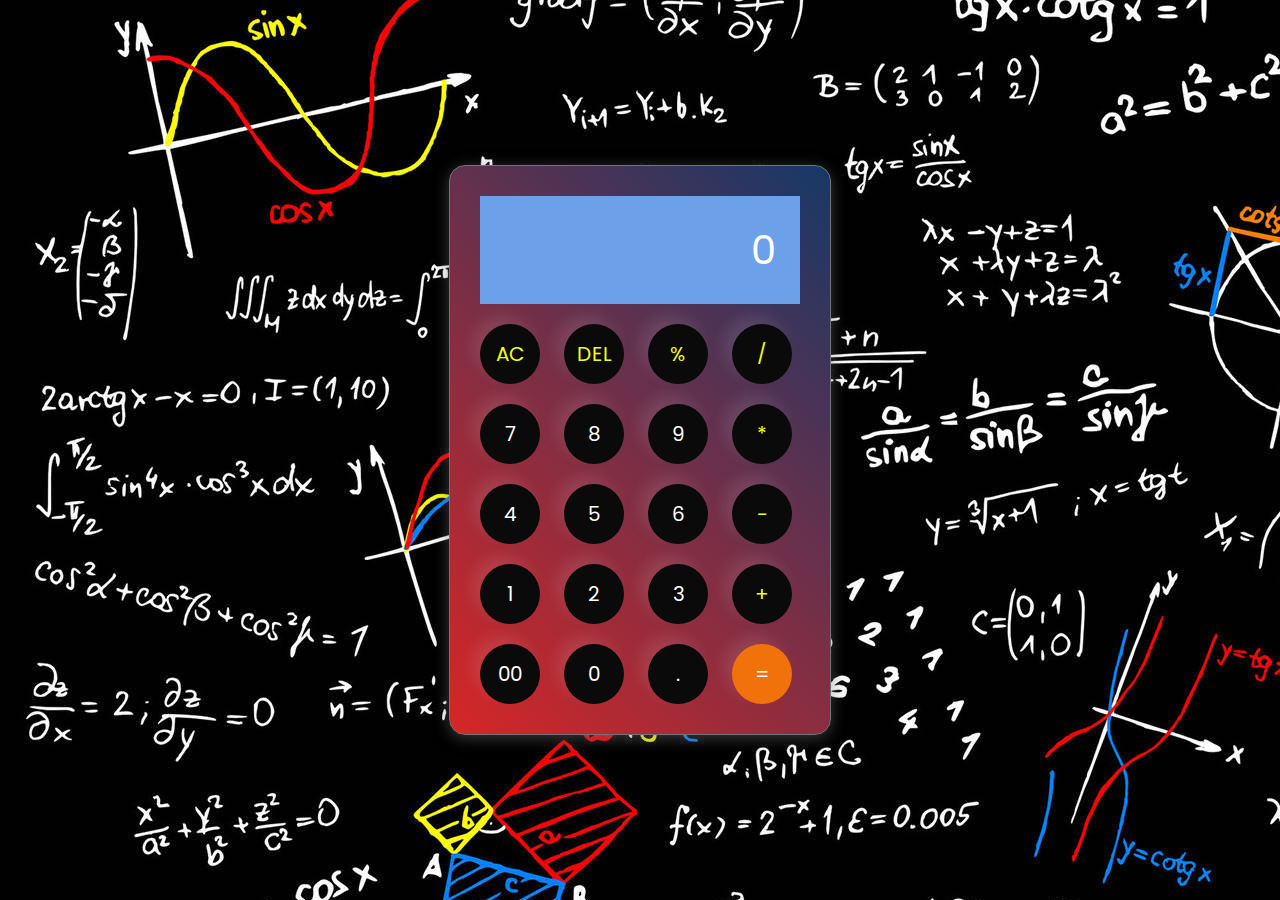
<file: Calculator/index.html>
<!DOCTYPE html>
<html lang="en">
  <head>
    <meta charset="UTF-8" />
    <meta http-equiv="X-UA-Compatible" content="IE=edge" />
    <meta name="viewport" content="width=device-width, initial-scale=1.0" />
    <link rel="stylesheet" href="style.css" />
    <title>Calculator App</title>
  </head>
  <body>
    <div class="container">
      <div class="calculator">
        <input type="text" id="inputBox" placeholder="0" />
        <div>
          <button class="button operator">AC</button>
          <button class="button operator">DEL</button>
          <button class="button operator">%</button>
          <button class="button operator">/</button>
        </div>
        <div>
          <button class="button">7</button>
          <button class="button">8</button>
          <button class="button">9</button>
          <button class="button operator">*</button>
        </div>
        <div>
          <button class="button">4</button>
          <button class="button">5</button>
          <button class="button">6</button>
          <button class="button operator">-</button>
        </div>
        <div>
          <button class="button">1</button>
          <button class="button">2</button>
          <button class="button">3</button>
          <button class="button operator">+</button>
        </div>

        <div>
          <button class="button">00</button>
          <button class="button">0</button>
          <button class="button">.</button>
          <button class="button equalBtn">=</button>
        </div>
      </div>
    </div>

    <script src="script.js"></script>
  </body>
</html>
</file>
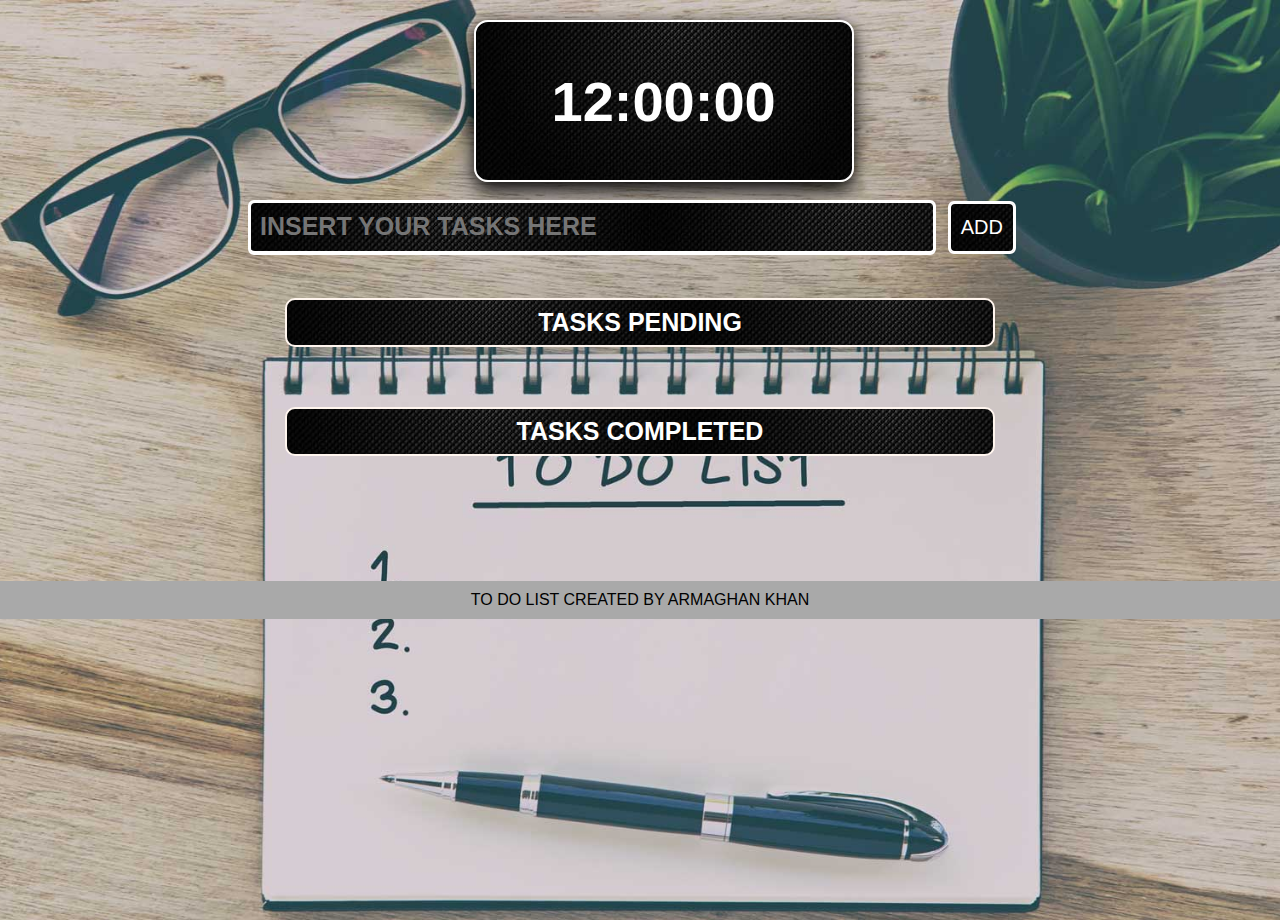
<file: To do list/index.html>
<!DOCTYPE html>
<html lang="en">
  <head>
    <meta charset="UTF-8" />
    <meta name="viewport" content="width=device-width" , initial-scale="1.0" />
    <title>To Do List Web Application</title>
    <link rel="stylesheet" href="style.css" />
    <link
      rel="stylesheet"
      href="https://cdnjs.cloudflare.com/ajax/libs/font-awesome/6.4.2/css/all.min.css"
      integrity="sha512-z3gLpd7yknf1YoNbCzqRKc4qyor8gaKU1qmn+CShxbuBusANI9QpRohGBreCFkKxLhei6S9CQXFEbbKuqLg0DA=="
      crossorigin="anonymous"
      referrerpolicy="no-referrer"
    />
  </head>
  <body>
    <div class="clock">
      <h1 id="time">12:00:00</h1>
    </div>
    <div class="container">
      <div class="AddTask">
        <input type="text" placeholder="INSERT YOUR TASKS HERE" />
        <button class="addbtn">ADD</button>
      </div>
      <ol class="NotCompleted">
        <h3>TASKS PENDING</h3>
      </ol>
      <ol class="Completed">
        <h3>TASKS COMPLETED</h3>
      </ol>
    </div>
  </body>
  <footer>
    <div class="footer">
      <p>TO DO LIST CREATED BY ARMAGHAN KHAN</p>
    </div>
  </footer>
  <script src="script.js"></script>
</html>
</file>
<file: Calculator/style.css>
@import url("https://fonts.googleapis.com/css2?family=Poppins:wght@500&display=swap");

* {
  margin: 0;
  padding: 0;
  box-sizing: border-box;
  font-family: "Poppins", sans-serif;
}

body {
  width: 100%;
  height: 100vh;
  background-image: url("images/background.jpg");
  display: flex;
  justify-content: center;
  align-items: center;
}

.calculator {
  border: 1px solid #717377;
  padding: 20px;
  border-radius: 16px;
  background: linear-gradient(45deg, #d72626, #163868);
  box-shadow: 0px 3px 15px rgba(113, 115, 119, 0.5);
}

input {
  width: 320px;
  border: none;
  padding: 24px;
  margin: 10px;
  background: #6ca1ea;
  box-shadow: 0px 3px 15px rgbs(84, 84, 84, 0.1);
  font-size: 40px;
  text-align: right;
  cursor: pointer;
  color: #ffffff;
}

input::placeholder {
  color: #ffffff;
}

button {
  border: none;
  width: 60px;
  height: 60px;
  margin: 10px;
  border-radius: 50%;
  background: #0a0a0a;
  color: #ffffff;
  font-size: 20px;
  box-shadow: -8px -8px 15px rgba(255, 255, 255, 0.1);
  cursor: pointer;
}

.equalBtn {
  background-color: #f1720a;
}

.operator {
  color: #f0fc10;
}
</file>
<file: To do list/style.css>
* {
  margin: 0;
  padding: 0;
  box-sizing: border-box;
  font-family: Arial, Helvetica, sans-serif;
}
body {
  height: 100vh;
  background-image: url("images/background.jpg");
  background-repeat: inherit;
  background-position: center;
  background-size: cover;
}
.header {
  justify-content: center;
  display: flex;
  align-items: center;
  justify-content: space-around;
  padding: 10px;
  color: aliceblue;
  box-shadow: 0 0 10px rgba(0, 0, 0, 0.1), 0 10px 20px rgba(0, 0, 0, 0.7);
}
.header h1 {
  font-size: 40px;
  font-weight: 900;
  -webkit-text-stroke: 3px #fff;
  background-clip: text;
  -webkit-background-clip: text;
  color: transparent;
}
.header h2 {
  font-size: 50px;
}
.clock {
  width: 100%;
  max-width: 380px;
  display: flex;
  justify-content: center;
  align-items: center;
  box-shadow: 0 0 10px rgba(0, 0, 0, 0.3), 0 10px 20px rgba(0, 0, 0, 0.9);
  background: url("images/bg.jpg");
  color: #fff;
  height: 18vh;
  border: 2px solid #fff;
  border-radius: 14px;
  margin-left: 37%;
  margin-top: 20px;
}
.clock h1 {
  font-size: 3.5rem;
  font-weight: 600;
}
.container {
  position: relative;
  max-width: 800px;
  padding: 10px;
  margin: 0 auto;
}
.AddTask {
  width: 100%;
  display: flex;
  padding: 10px 0;
}
.AddTask > input[type="text"] {
  width: 90%;
  color: #ffffff;
  font-weight: 600;
  border: none;
  border-bottom: 2px solid rgb(255, 255, 255);
  background: url("images/bg.jpg");
  border-radius: 5px;
  padding: 10px;
  font-size: 25px;
  outline: auto;
}
.AddTask button {
  margin: 0 15px;
  background: url("images/bg.jpg");
  color: #fff;
  font-size: 20px;
  text-transform: uppercase;
  padding: 10px;
  outline: auto;
  border-radius: 5px;
  cursor: pointer;
}
.NotCompleted {
  margin: 10px;
  padding: 25px;
}
.Completed {
  margin: 10px;
  padding: 25px;
}
h3 {
  font-size: 25px;
  text-transform: uppercase;
  text-align: center;
  color: #fff;
  background: url("images/bg.jpg");
  border-radius: 10px;
  border: 2px solid seashell;
  padding: 8px;
}
ol {
  list-style: none;
  counter-reset: my-counter;
}
ol li {
  width: 100%;
  padding: 20px;
  margin: 5px 0;
  border-radius: 10px;
  font-size: 30px;
  font-weight: 600;
  counter-increment: my-counter;
}
ol.Completed li {
  background-repeat: no-repeat;
  background-size: cover;
}
ol li::before {
  content: counter(my-counter);
  background: url("images/bg.jpg");
  width: 2rem;
  height: 2rem;
  border-radius: 50%;
  display: inline-block;
  line-height: 2rem;
  text-align: center;
  color: #fff;
  margin-right: 0.5rem;
}
li button {
  float: right;
  padding: 5px;
  font-size: 28px;
  line-height: 28px;
  margin-right: 15px;
  background: none;
  border: none;
  outline: none;
  cursor: pointer;
}
.addbtn:hover {
  box-shadow: 0 0 0 4px #fff, 0 0 0 8px #4070f4;
  transition: 0.3s ease;
}
.footer {
  background-color: darkgray;
  display: flex;
  align-items: flex-end;
  justify-content: center;
  padding: 10px;
  margin-top: 80px;
}
@media screen and (max-width: 600px) {
  .header {
    align-items: center;
    justify-content: space-between;
    padding: 8px;
    color: aliceblue;
    background-size: cover;
  }
  .header h1 {
    font-size: 40px;
    text-align: center;
  }
  .header h2 {
    font-size: 40px;
  }
  .clock {
    margin-left: 15px;
  }
}
</file>
